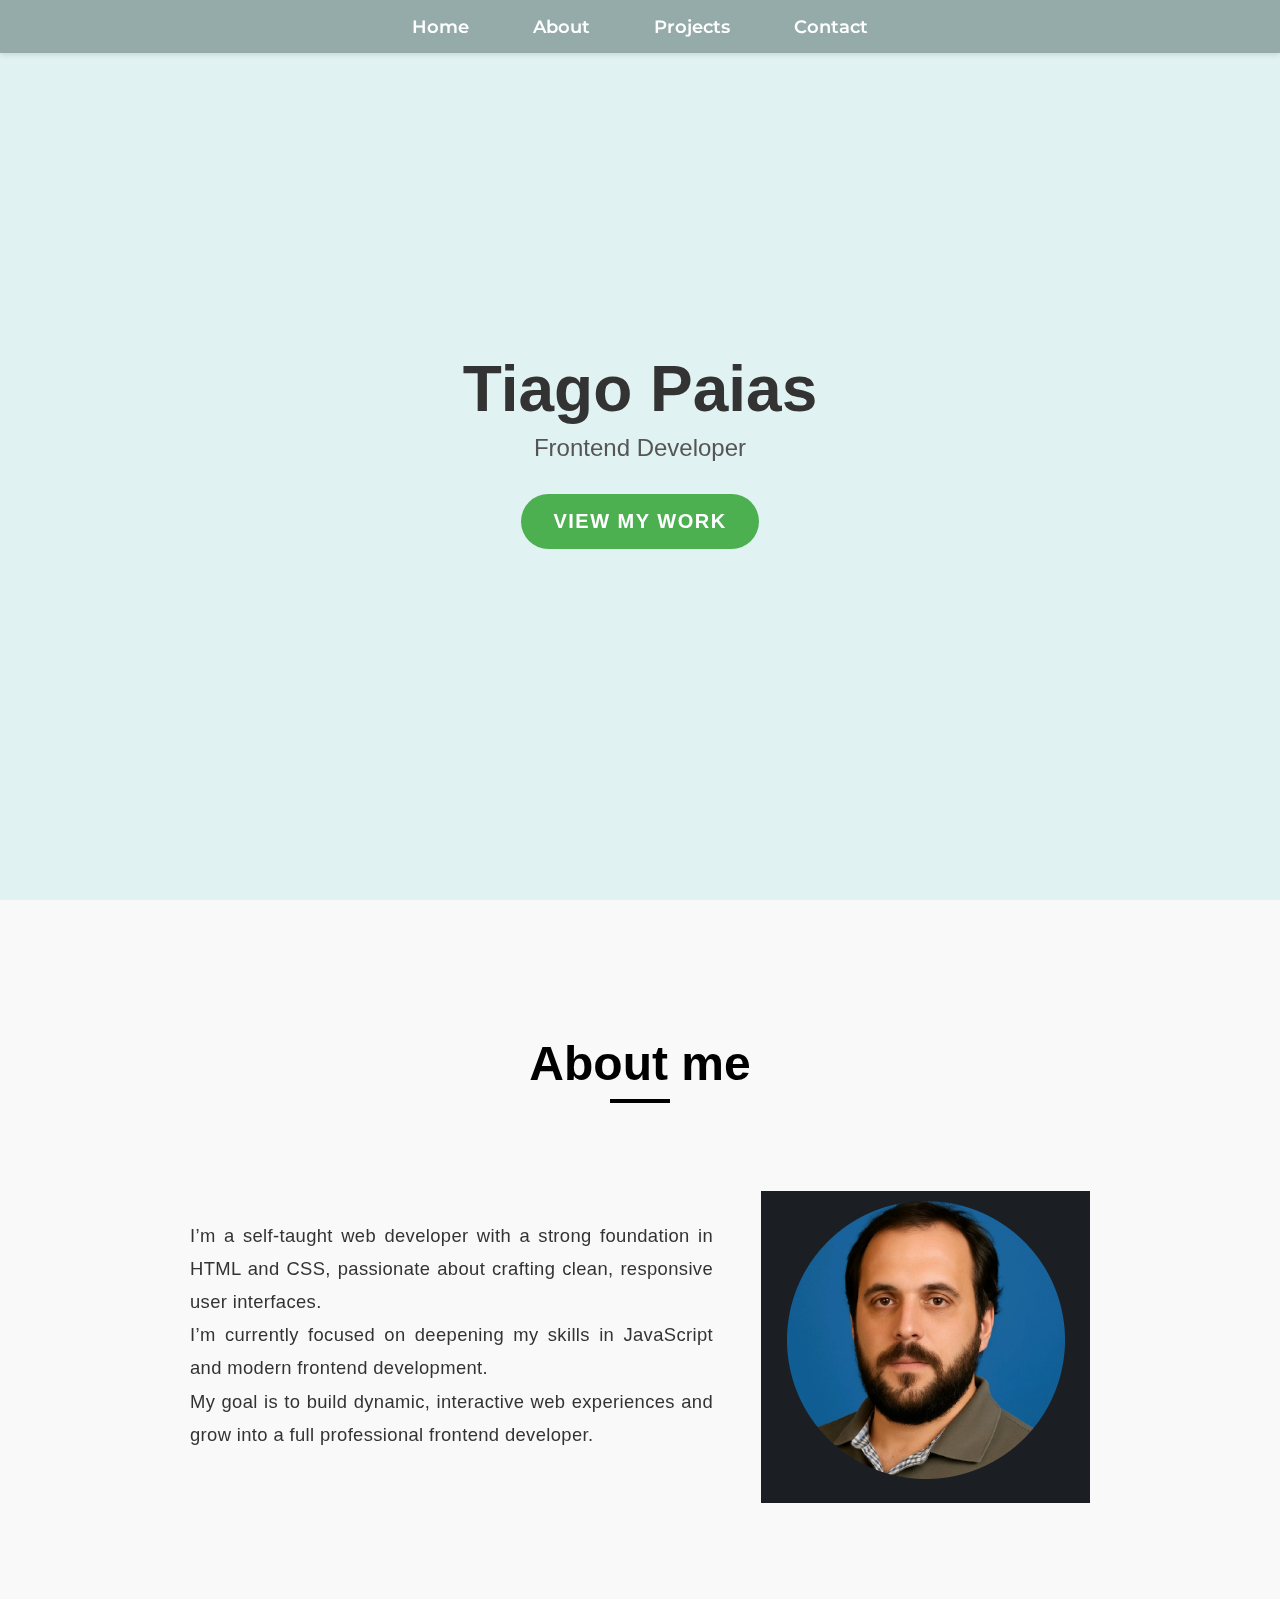
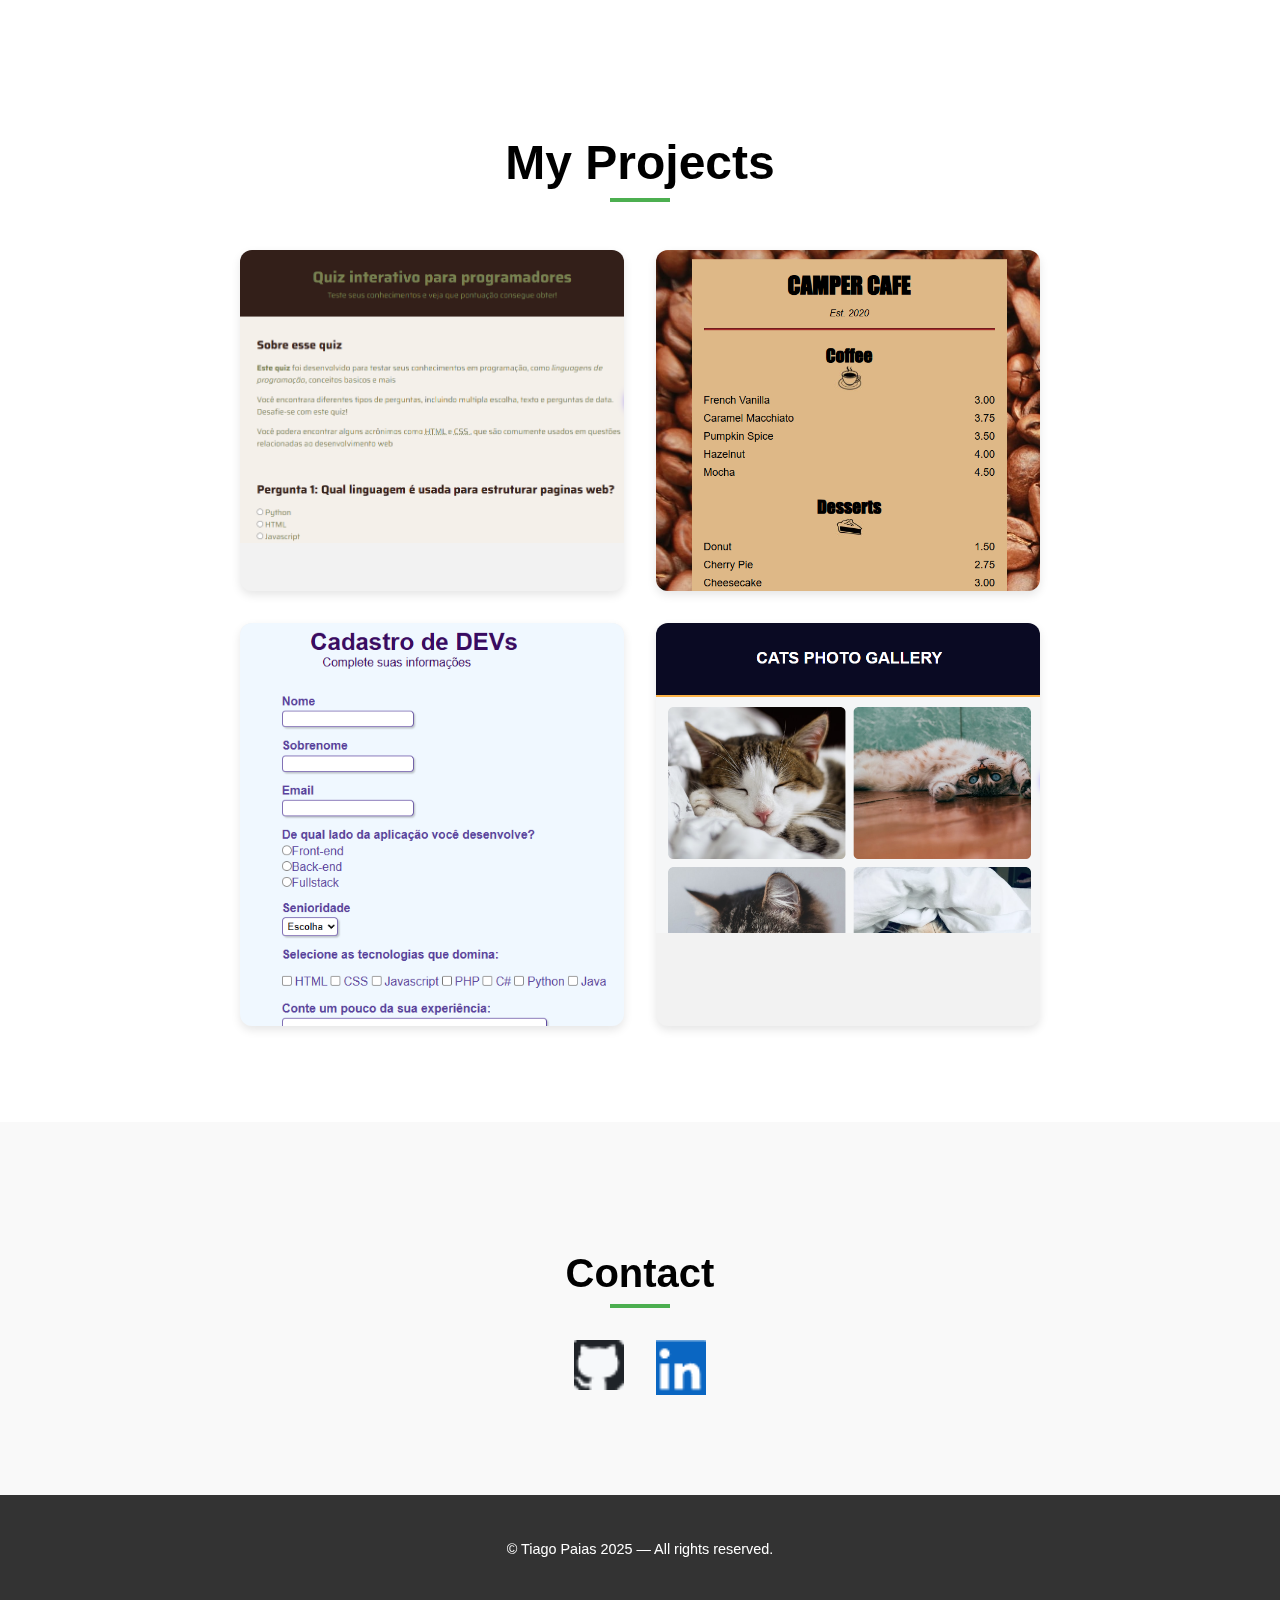
<file: Portfolio/index.html>
<!DOCTYPE html>
<html lang="en">
<head>
    <link href="https://fonts.googleapis.com/css2?family=Montserrat:wght@500;600&display=swap" rel="stylesheet">
    <meta charset="UTF-8">
    <meta name="viewport" content="width=device-width, initial-scale=1.0">
    <link rel="stylesheet" href="stylee.css">
</head>
<body>
   <nav id="navbar">
  <ul>
    <li><a href="#welcome-section">Home</a></li>
    <li><a href="#about">About</a></li>
    <li><a href="#projects">Projects</a></li>
    <li><a href="#contact">Contact</a></li>
  </ul>
</nav>



    <section id="welcome-section">
        <h1>Tiago Paias</h1>
        <p>Frontend Developer</p>
        <a href="#projects" class="cta-button">View My Work</a>
    </section>
    <section id="about">
        <h2>About me</h2>
        <div class="about-content">
        <p>I’m a self-taught web developer with a strong foundation in HTML and CSS, passionate about crafting clean, responsive user interfaces.
            <br>
I’m currently focused on deepening my skills in JavaScript and modern frontend development.<br>
My goal is to build dynamic, interactive web experiences and grow into a full professional frontend developer.</p>
        <img src="paias.png" alt="Minha foto">
        </div>
    </section>
    <section id="projects">
        <h2>My Projects</h2>
    <div class="projects-container">
        <div class="project-tile"><a href="https://github.com/tpaias1989/projetos/tree/main/Questionario"><img src="projeto1.png" alt="quiz"></a></div>
        <div class="project-tile"><a href="https://github.com/tpaias1989/projetos/tree/main/Menu-Cafe"><img src="projeto2.png" alt="cafe"></a></div>
        <div class="project-tile"><a href="https://github.com/tpaias1989/projetos/tree/main/Formulario"><img src="projeto3.png" alt="cadastro"></a></div>
        <div class="project-tile"><a href="https://github.com/tpaias1989/projetos/tree/main/Photo-Gallery"><img src="projeto4.png" alt="gatos"></a></div>
    </div>
    </section>
    <section id="contact">
        <h2>Contact</h2>
        <div class="contact-links">
        <a href="https://github.com/tpaias1989" id="github" target="_blank"><img src="github.png" alt="github"></a>
        <a href="https://www.linkedin.com/in/tiagopaias1989" id="linkedin" target="_blank"><img src="linkedin.png" alt="linkedin"></a>
        </div>
    </section>
</body>
<footer>
    <p>© Tiago Paias 2025 — All rights reserved.</p>
</footer>
</file>
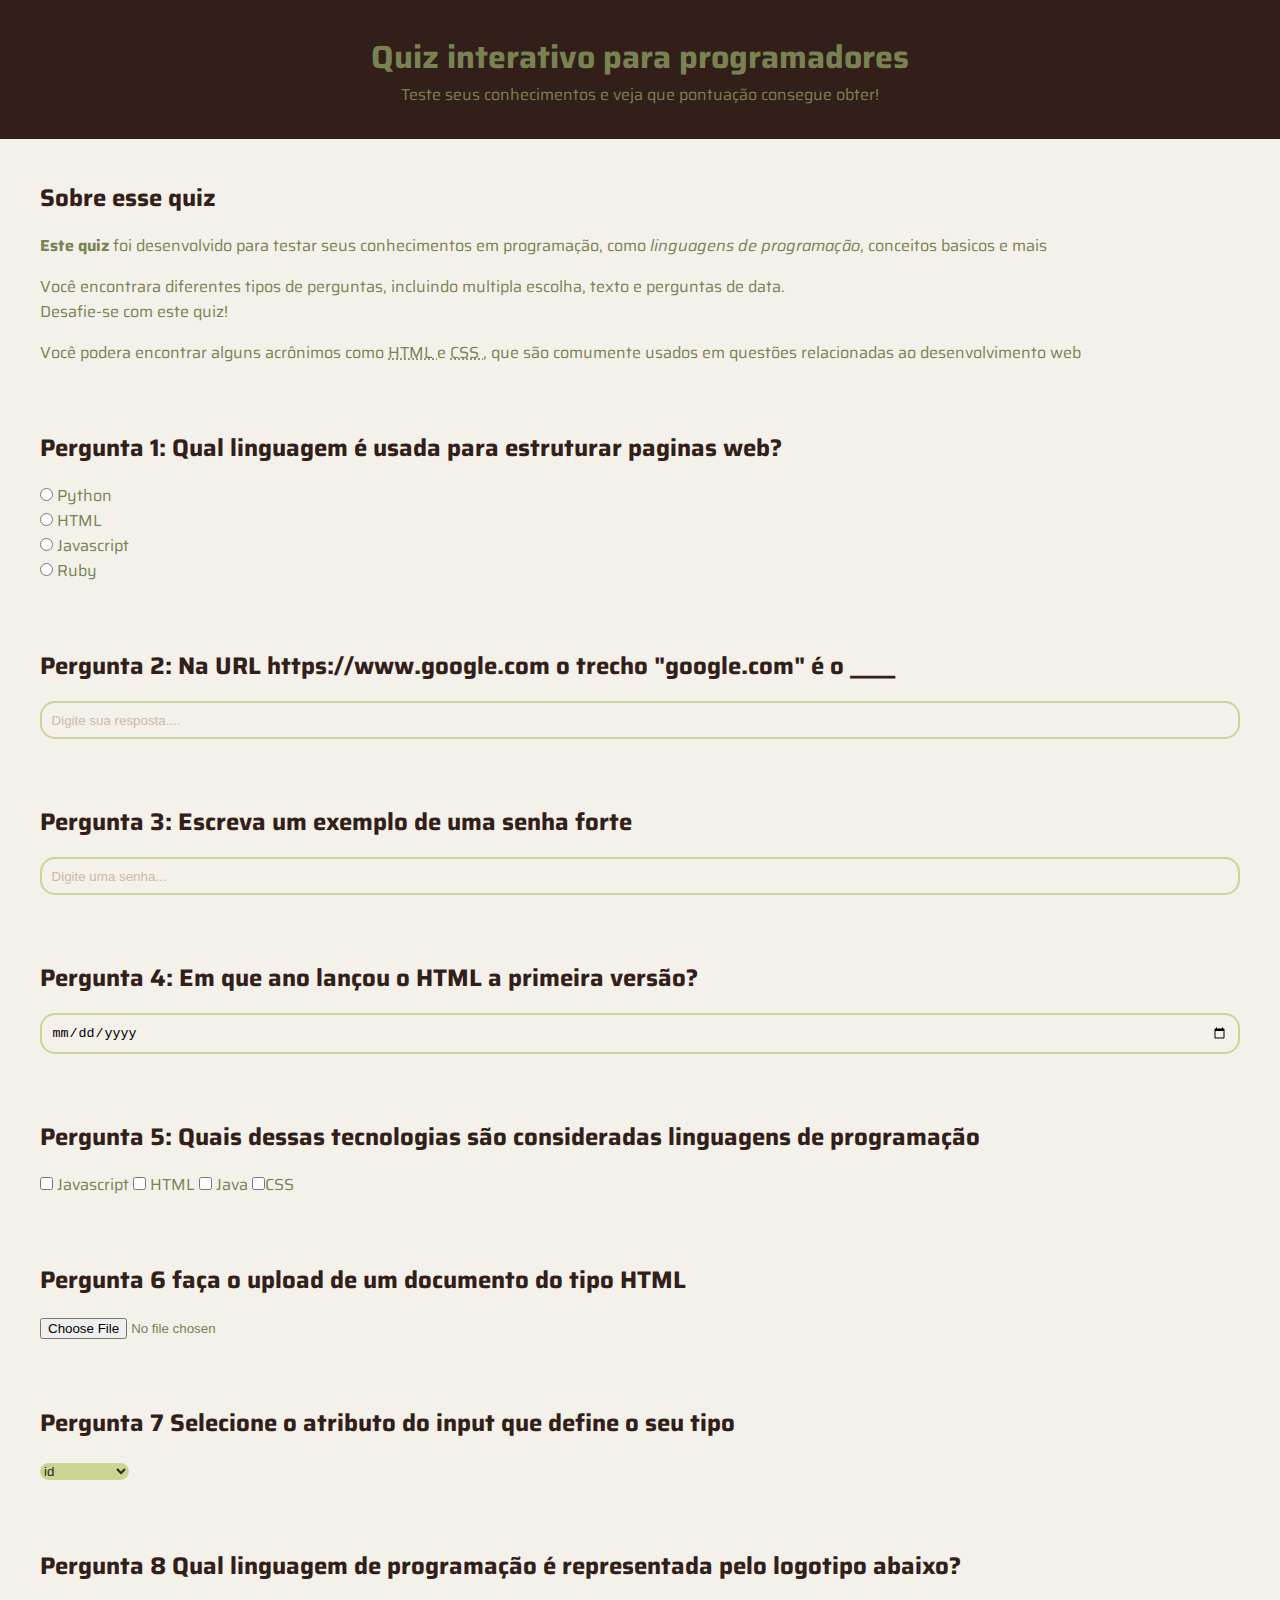
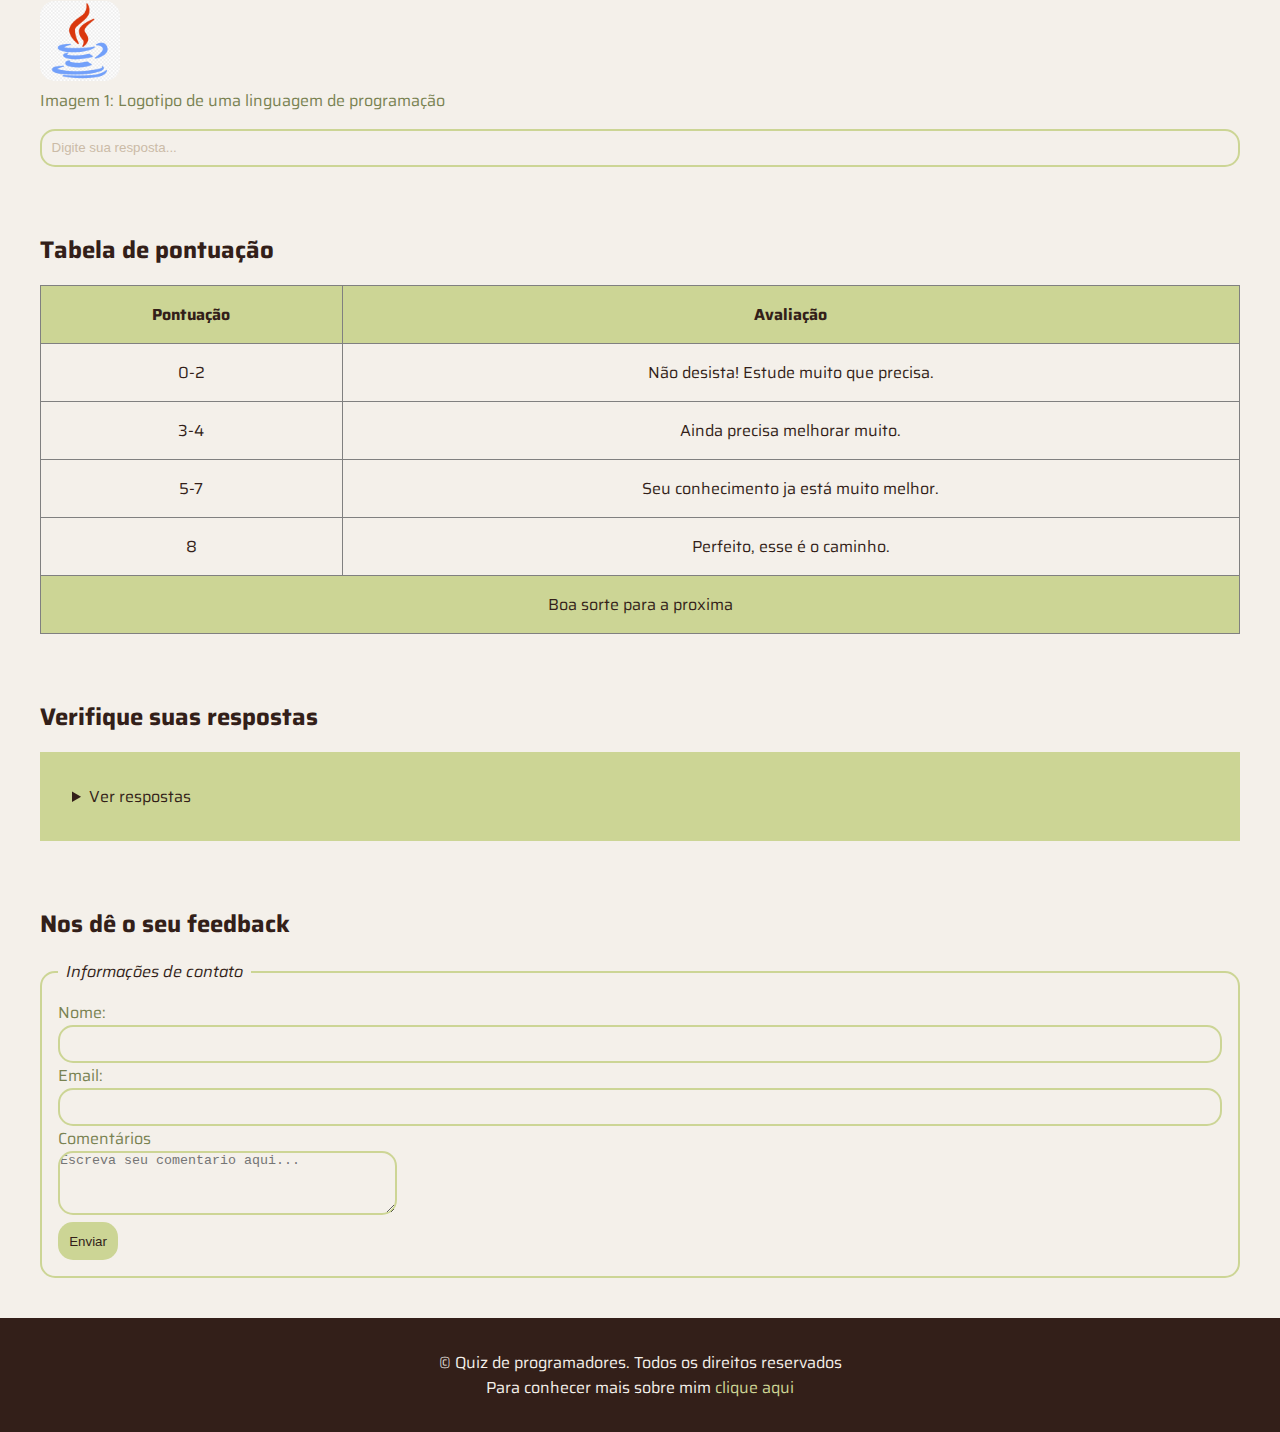
<file: Questionario/index.html>
<!DOCTYPE html>

<html>
    <head>
        <title>Quiz para programadores</title>
        <meta name="description" content="Um quiz interativo para testar seus conhecimentos">
        <link rel="stylesheet" href="style.css">
    </head>
    <body>
        <header>
            <h1>Quiz interativo para programadores</h1>
            <p>Teste seus conhecimentos e veja que pontuação consegue obter!</p>
        </header>
        <main>
            <!--Introdução-->
            <section>
                <h2>Sobre esse quiz</h2>
                <p><strong>Este quiz</strong> foi desenvolvido para testar seus 
                   conhecimentos em programação, como <em>linguagens de programação</em>, conceitos basicos e mais</p>
                <p>Você encontrara diferentes tipos de perguntas, incluindo multipla escolha, texto e perguntas de data. <br> Desafie-se com este
                quiz!</p>
                <p>Você podera encontrar alguns acrônimos como <abbr title="HyperText Markup Language"> HTML </abbr> e <abbr title="Cascading Style Sheets"> CSS </abbr>, que são
                comumente usados em questões relacionadas ao desenvolvimento web
                </p>
            </section>
            <!--Pergunta 1 multipla escolha-->
            <section>
                <h2>Pergunta 1: Qual linguagem é usada para estruturar paginas web?</h2>
                <form>
                    <input type="radio" value="Python" id="p1a" name="pergunta1">
                    <label for="p1a">Python</label><br>
                    <input type="radio" value="HTML" id="p1b" name="pergunta1">
                    <label for="p1b">HTML</label><br>
                    <input type="radio" value="Javascript" id="p1c" name="pergunta1">
                    <label for="p1c">Javascript</label><br>
                    <input type="radio" value="Ruby" id="p1d" name="pergunta1">
                    <label for="p1d">Ruby</label>
                </form>
            </section>
            <!--Pergunta 2 texto-->
            <section>
                <h2>Pergunta 2: Na URL https://www.google.com o trecho "google.com" é o _____</h2>
                <form action="">
                    <input type="text" id="p2" name="pergunta2"
                    placeholder="Digite sua resposta....">
                </form>
            </section>
            <!--Pergunta 3 senha-->
            <section>
                <h2>Pergunta 3: Escreva um exemplo de uma senha forte</h2>
                <form>
                    <input type="password" id="p3" name="pergunta3" placeholder="Digite uma senha...">
                </form>
            </section>
            <!--Pergunta 4 data-->
            <section>
                <h2>Pergunta 4: Em que ano lançou o HTML a primeira versão? </h2>
                <form>
                    <input type="date" id="p4" name="pergunta4">
                </form>
            </section>
            <!--Pergunta 5 selecção multipla-->
            <section>
            <h2>Pergunta 5: Quais dessas tecnologias são consideradas linguagens de programação</h2>
            <form>
                <input type="checkbox" id="p5a" name="pergunta5" value="Javascript">
                <label for="p5a">Javascript</label>
                <input type="checkbox" id="p5b" name="pergunta5" value="HTML">
                <label for="p5b">HTML</label>
                <input type="checkbox" id="p5c" name="pergunta5" value="Java">
                <label for="p5c">Java</label>
                <input type="checkbox" id="p5d" name="pergunta5" value="CSS>
                <label for="p5d">CSS</label>
            </form>
            </section>
            <!--Pergunta 6 upload-->
            <section>
                <h2>Pergunta 6 faça o upload de um documento do tipo HTML</h2>
                <form>
                    <input type="file" id="p6" name="pergunta6">
                </form>
            </section>
            <!--Pergunta 7 menu suspenso-->
            <section>
                <h2>Pergunta 7 Selecione o atributo do input que define o seu tipo</h2>
                <form>
                    <select name="pergunta7" id="p7">
                        <option value="id">id</option>
                        <option value="type">type</option>
                        <option value="placeholder">placeholder</option>
                    </select>
                </form>
            </section>
            <!--Pergunta 8 imagem-->
            <section>
                <h2>Pergunta 8 Qual linguagem de programação é representada pelo logotipo abaixo?</h2>
                <figure>
                <img src="java.png" alt="Logotipo de uma imagem de programação"> <br>
                <figcaption>Imagem 1: Logotipo de uma linguagem de programação</figcaption>
                </figure>
                <input type="text" id="p8" name="pergunta8" placeholder="Digite sua resposta..." >
            </section>
            <!--Tabela de pontuação-->
            <section>
                <h2>Tabela de pontuação</h2>
                <table border="1">
                    <thead>
                        <tr>
                            <th>Pontuação</th>
                            <th>Avaliação</th>
                        </tr>
                    </thead>
                    <tbody>
                    <tr>
                        <td>0-2</td>
                        <td>Não desista! Estude muito que precisa.</td>
                    </tr>
                    <tr>
                        <td>3-4</td>
                        <td>Ainda precisa melhorar muito.</td>
                    </tr>
                    <tr>
                        <td>5-7</td>
                        <td>Seu conhecimento ja está muito melhor.</td>
                    </tr>
                    <tr>
                        <td>8</td>
                        <td>Perfeito, esse é o caminho.</td>
                    </tr>
                    </tbody>
                    <tfoot>
                        <tr>
                            <td colspan="2">Boa sorte para a proxima</td>
                        </tr>
                    </tfoot>
                </table>
            </section>
            <!--Lista de Respostas-->
            <section>
                <h2>Verifique suas respostas</h2>
                <details>
                    <summary>Ver respostas</summary>
                <ol>
                    <li>HTML</li>
                    <li>Dominio</li>
                    <li>Ab23!kao8anmd#</li>
                    <li>1991</li>
                    <li>Javascript, Java</li>
                    <li>Arquivo deve ter extensão HTML</li>
                    <li>Type</li>
                    <li>Java</li>
                </ol>
                </details>
            </section>
            <!--Feedback-->
            <section>
                <h2>Nos dê o seu feedback</h2>
                <form>
                    <fieldset>
                        <legend><em>Informações de contato</em></legend>
                    <label for="name">Nome:</label>
                    <input type="text" id="name" name="name"><br>
                    <label for="email">Email:</label>
                    <input type="email" id="email" name="email"><br>
                    <label for="comentarios">Comentários</label><br>
                    <textarea name="comentarios" id="comentarios" rows="4" cols="40" placeholder="Escreva seu comentario aqui..."></textarea><br>
                    <button onclick="alert('Obrigado! feedback recebido')">Enviar</button>
                    </fieldset>
                </form>
            </section>

        </main>
        <footer>
            <p class="paragrafo-footer"> &copy Quiz de programadores. Todos os direitos reservados</p>
            <p class="paragrafo-footer"> Para conhecer mais sobre mim <a href="sobremim.html" target="_blank">clique aqui</a></p>
        </footer>
    </body>
</html>
</file>
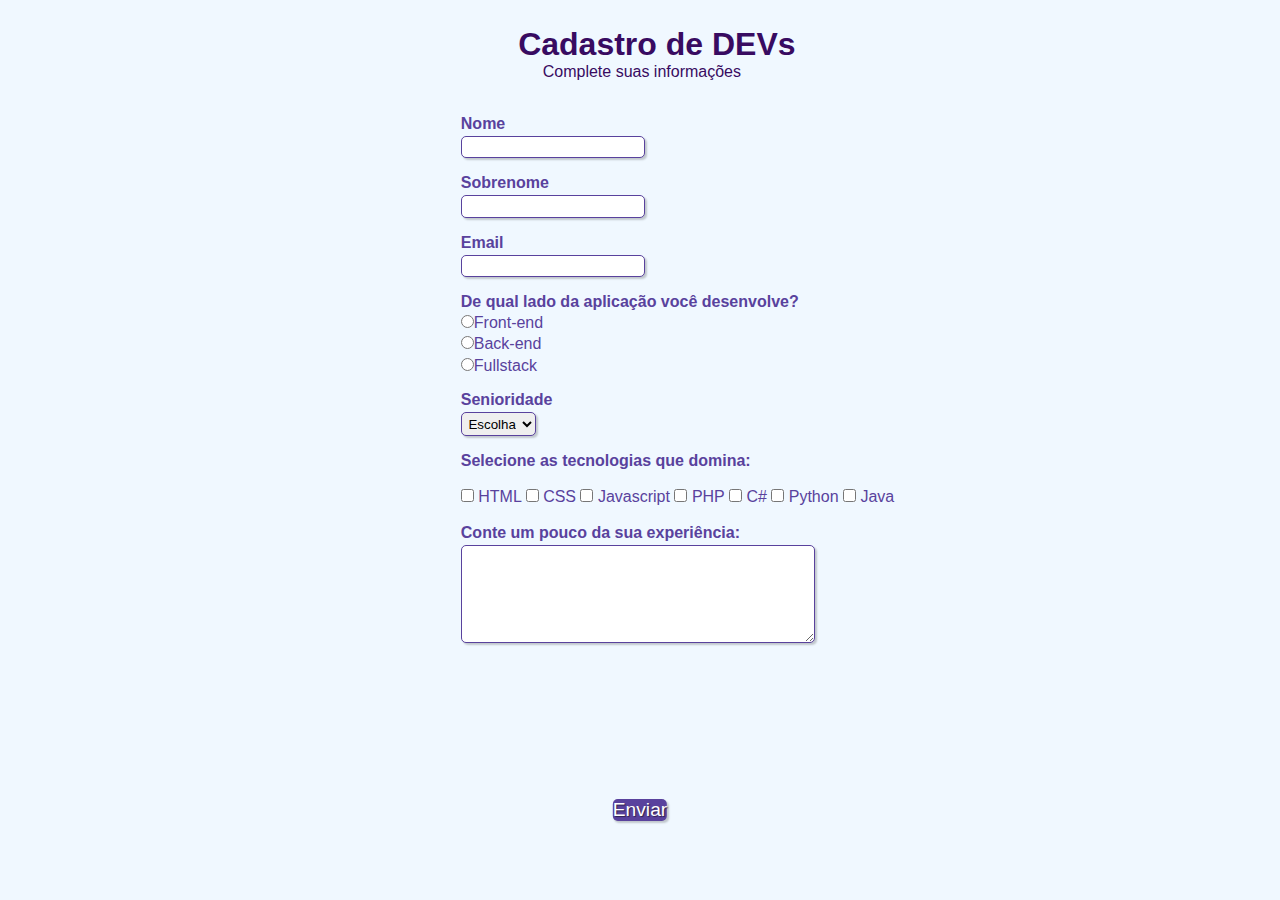
<file: Formulario/formulario.html>
<!DOCTYPE html>
<html lang="en">
<head>
    <meta charset="UTF-8">
    <meta name="viewport" content="width=device-width, initial-scale=1.0">
    <link rel="stylesheet" type="text/CSS" href="formulario.css">
    <title>Document</title>
</head>
<body>
    <div class="campo">
        <h1 id="titulo">Cadastro de DEVs</h1>
        <p id="subtitulo">Complete suas informações</p>
        <br>
    </div>
    <form>
        <fieldset class="grupo">
            <div class="campo">
                <label for="nome"><strong>Nome</strong></label>
                <input type="text" name="nome" id="nome" required>
            </div>
            <div class="campo">
                <label for="sobrenome"><strong>Sobrenome</strong></label>
                <input type="text" name="sobrenome" id="sobrenome" required>
            </div>
        </fieldset>
            <div class="campo">
                <label for="email"><strong>Email</strong></label>
                <input type="email" name="email" id="email" required>
            </div>
            <div class="campo">
                <label><strong>De qual lado da aplicação você desenvolve?</strong></label>
                <label>
                    <input type="radio" name="devweb" value="frontend">Front-end
                </label>
                <label>
                    <input type="radio" name="devweb" value="backend">Back-end
                </label>
                <label>
                    <input type="radio" name="devweb" value="fullstack">Fullstack
                </label>
            </div>
            <div class="campo">
                <label for="senioridade"><strong>Senioridade</strong></label>
                <select id="senioridade">
                    <option selected disabled value="">Escolha</option>
                    <option>Junior</option>
                    <option>Pleno</option>
                    <option>Senior</option>
                </select>
            </div>
            <fieldset class="grupo">
                <div id="check">
                    <label><strong>Selecione as tecnologias que domina:</strong></label><br><br>
                    <input type="checkbox" id="tecnologia1" name="tecnologia1" value="HTML">
                    <label for="tecnologia1">HTML</label>
                    <input type="checkbox" id="tecnologia2" name="tecnologia2" value="CSS">
                    <label for="tecnologia2">CSS</label>
                    <input type="checkbox" id="tecnologia3" name="tecnologia3" value="Javascript">
                    <label for="tecnologia3">Javascript</label>
                    <input type="checkbox" id="tecnologia4" name="tecnologia4" value="PHP">
                    <label for="tecnologia4">PHP</label>
                    <input type="checkbox" id="tecnologia5" name="tecnologia5" value="C#">
                    <label for="tecnologia5">C#</label>
                    <input type="checkbox" id="tecnologia6" name="tecnologia6" value="Python">
                    <label for="tecnologia6">Python</label>
                    <input type="checkbox" id="tecnologia7" name="tecnologia7" value="Java">
                    <label for="tecnologia7">Java</label>
                </div>
            </fieldset>
            <div class="campo">
                <br>
                <label><strong>Conte um pouco da sua experiência:</strong></label>
                <textarea rows="6" style="width: 26em" id="experiencia" name="experiencia"></textarea>
            </div><br>
            <button class="botao" type="submit">Enviar</button>
    </form>
</body>
</html>
</file>
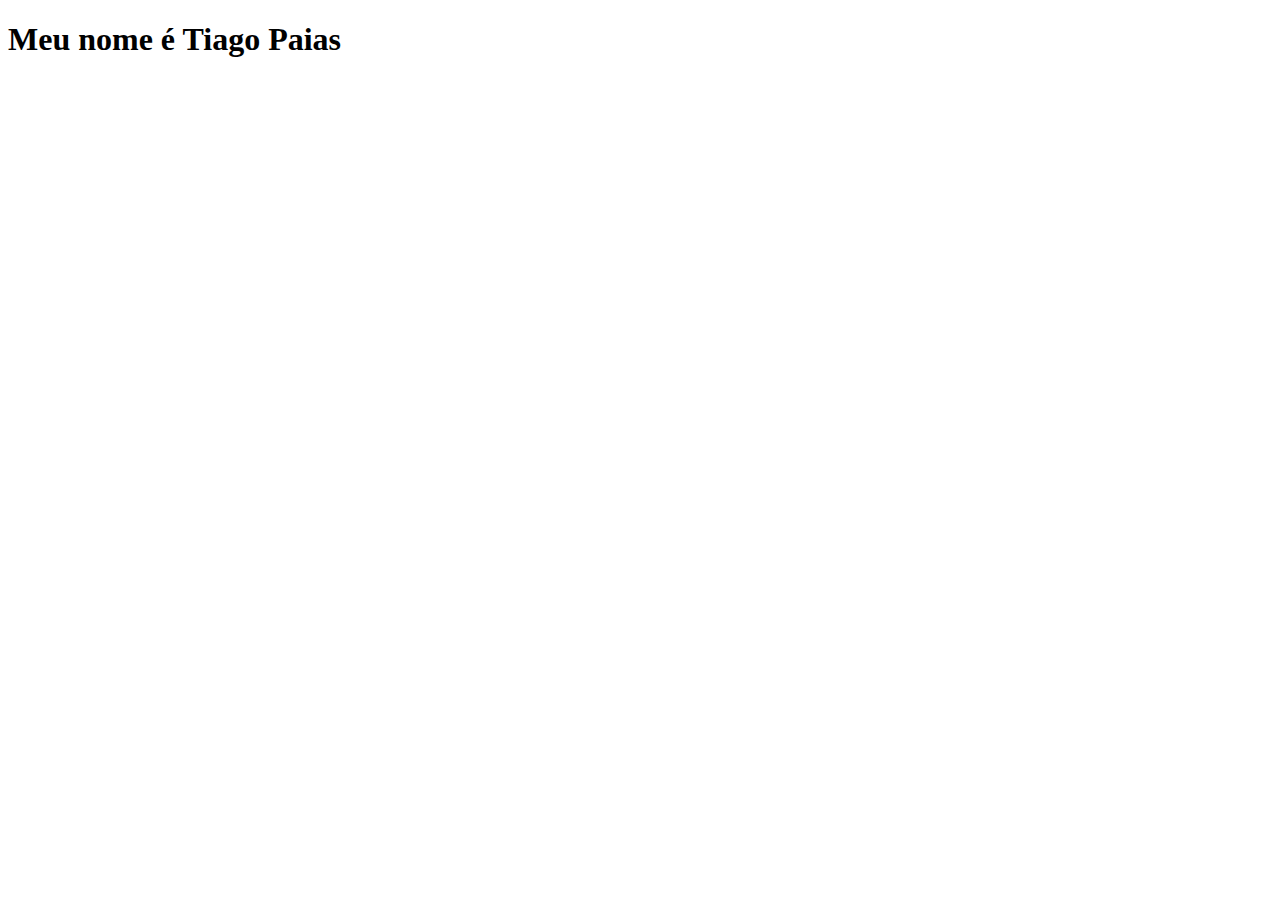
<file: Questionario/sobremim.html>
<!DOCTYPE html>
<html lang="pt-br">
<head>
    <meta charset="UTF-8">
    <meta name="viewport" content="width=device-width, initial-scale=1.0">
    <title>Sobre mim</title>
</head>
<body>
    <h1>Meu nome é Tiago Paias</h1>
</body>
</html>
</file>
<file: Portfolio/stylee.css>
nav {
  position: fixed;
  top: 0;
  width: 100%;
  background-color: rgba(255, 255, 255, 0.95);
  box-shadow: 0 2px 5px rgba(0,0,0,0.1);
  display: flex;
  justify-content: center;
  gap: 2rem;
  padding: 1rem 0;
  z-index: 1000;
  font-weight: 600;
  font-family: 'Segoe UI', Tahoma, Geneva, Verdana, sans-serif;
}

nav a {
  color: #333;
  text-decoration: none;
  font-size: 1.1rem;
  transition: color 0.3s ease;
  padding: 0.25rem 0.5rem;
}

nav a:hover {
  color: #4CAF50; 
  border-bottom: 2px solid #4CAF50;
}

body {
  margin: 0;
  padding: 0;
  box-sizing: border-box;
  font-family: 'Segoe UI', Tahoma, Geneva, Verdana, sans-serif;
  overflow-x: hidden;
}

@media (max-width: 768px) {

  nav {
    flex-direction: column;
    padding: 1rem 0;
    gap: 1rem;
  }

  .about-content {
    flex-direction: column;
    text-align: center;
    padding: 0 1rem;
  }

  .about-content img {
    width: 100%;
    max-width: 300px;
  }

  .projects-container {
    grid-template-columns: 1fr;
    padding: 0 1rem;
  }

  .project-tile {
    width: 100%;
  }

  .cta-button {
    font-size: 1rem;
    padding: 0.8rem 1.2rem;
  }

  .contact-links {
    flex-direction: column;
    gap: 1.5rem;
  }

  footer {
    font-size: 0.8rem;
    padding: 1.5rem 1rem;
  }
}

.projects-container {
    display:grid;
    grid-template-columns: repeat(2, 1fr);
    gap: 2rem;
    max-width: 800px;
    margin: 0 auto;
}
@media (max-width: 768px) {
  .projects-container {
    grid-template-columns: 1fr; 
    padding: 0 1rem;
  }
}

.project-tile {
    background-color: #f2f2f2;
  border-radius: 12px;
  overflow: hidden;
  box-shadow: 0 4px 10px rgba(0,0,0,0.1);
  transition: transform 0.3s ease, box-shadow 0.3s ease;
}
@media (max-width: 768px) {
  .project-tile {
    width: 100%;
  }
}
.project-tile:hover {
  transform: translateY(-5px);
  box-shadow: 0 8px 20px rgba(0, 0, 0, 0.15);
}

#projects {
  padding: 6rem 1rem;
  background-color: #fff;
  text-align: center;
}

#projects h2 {
  font-size: 3rem;
  margin-bottom: 3rem;
  position: relative;
}

#projects h2::after {
  content: "";
  display: block;
  width: 60px;
  height: 4px;
  background-color: #4CAF50;
  margin: 0.5rem auto 0 auto;
}


.project-tile img {
  width: 100%;
  display:block
}

.project-tile img:hover {
  transform: scale(1.05);
  box-shadow: 0 8px 15px rgba(0,0,0,0.2);
}

.project-tile h3 {
  font-size: 1.2rem;
  margin: 1rem 0;
  color: #333;
  font-weight: 600;
  text-align: center;
}


#about {
  padding-top: 6rem;
  padding-bottom: 6rem;
  background-color: #f9f9f9;
}
#about h2 {
  font-size: 3rem;
  font-weight: 700;
  text-align: center;
  margin-bottom: 2rem;
  position: relative;
}
#about h2::after {
  content:"" ;
  display:block;
  width:60px;
  height:4px;
  background-color: #000;
  margin: 0.5rem auto 0 auto;
}
#about p {
  max-width: 700px;
  margin: 0 auto;
  line-height: 1.8;
  font-size: 1.15rem;
  color: #333;
  font-weight: 400;
  font-family: 'Segoe UI', Tahoma, Geneva, Verdana, sans-serif;
  text-align: justify;
  letter-spacing: 0.02em;
}
.about-content {
  display: flex;
  gap: 3rem;
  align-items: center;
  max-width: 900px;
  margin: 0 auto;
  padding-top: 2rem;
}
@media (max-width:768px) {
  .about-content {
    flex-direction: column;
  }
}
.about-content img {
  max-width: 80%;
  margin-top: 1.5rem;
}
#welcome-section {
  display: flex;
  flex-direction: column;
  justify-content: center;
  align-items: center;
  height: 100vh; 
  text-align: center;
  background-color: #e0f2f1; 
  padding: 0 1rem;
}

#welcome-section h1 {
  font-size: 4rem;
  margin: 0;
  font-weight: 700;
  font-family: 'Segoe UI', Tahoma, Geneva, Verdana, sans-serif;
  color: #333;
}

#welcome-section p {
  font-size: 1.5rem;
  margin: 0.5rem 0 2rem;
  color: #555;
}

.cta-button {
  background-color: #4CAF50;
  color: white;
  padding: 1rem 2rem;
  font-size: 1.25rem;
  font-weight: 600;           
  font-family: 'Segoe UI', Tahoma, Geneva, Verdana, sans-serif; 
  letter-spacing: 1.5px;      
  text-transform: uppercase;  
  border-radius: 30px;
  text-decoration: none;
  transition: background-color 0.3s ease, transform 0.3s ease;
  border: none;
  cursor: pointer;
}


.cta-button:hover {
  background-color: #388e3c;
  transform: scale(1.05);
}

#contact {
  background-color: #f9f9f9;
  padding: 6rem 1rem;
  text-align: center;
}

#contact h2 {
  font-size: 2.5rem;
  margin-bottom: 2rem;
  position: relative;
}

#contact h2::after {
  content: "";
  display: block;
  width: 60px;
  height: 4px;
  background-color: #4CAF50;
  margin: 0.5rem auto 0 auto;
}

.contact-links {
  display: flex;
  justify-content: center;
  gap: 2rem;
  margin-top: 2rem;
}

.contact-links img {
  width: 50px;
  transition: transform 0.3s ease;
}

.contact-links img:hover {
  transform: scale(1.1);
}

footer {
  background-color: #333;
  color: #fff;
  text-align: center;
  padding: 2rem 1rem;
  font-size: 0.9rem;
}
#navbar {
  position: fixed;
  top: 0;
  width: 100%;
  background-color: rgba(0, 0, 0, 0.3); /* fundo escuro transparente */
  padding: 1rem 2rem;
  display: flex;
  justify-content: flex-end;
  z-index: 10;
  backdrop-filter: saturate(180%) blur(20px); /* efeito blur tipo vidro fosco */
  -webkit-backdrop-filter: saturate(180%) blur(20px);
}

#navbar {
  position: fixed;
  top: 0;
  width: 100%;
  background-color: rgba(0,0,0,0.3);
  padding: 1rem 2rem;
  backdrop-filter: saturate(180%) blur(20px);
  -webkit-backdrop-filter: saturate(180%) blur(20px);
  z-index: 10;
  display: flex;
  justify-content: center; /* Centraliza o conteúdo */
  box-sizing: border-box;
}

#navbar ul {
  list-style: none;
  display: flex;
  gap: 3rem;
  margin: 0;
  padding: 0;
}

#navbar ul li a {
  font-family: 'Montserrat', sans-serif;
  font-weight: 600;
  font-size: 1.1rem;
  color: white;
  text-decoration: none;
  transition: color 0.3s ease;
  cursor: pointer;
}

#navbar ul li a:hover,
#navbar ul li a:focus {
  color: #61dafb;
  outline: none;
}
html {
  scroll-behavior: smooth;
}
</file>
<file: Questionario/style.css>
@import url('https://fonts.googleapis.com/css2?family=Dancing+Script:wght@400..700&family=Saira:ital,wght@0,100..900;1,100..900&display=swap');
* {
    margin: 0;
    padding: 0;
    box-sizing: border-box;
}
body {
    background-color: #F4F0EA;
    color: #798252;
    font-family: "Saira", sans-serif;
    font-weight: 400;
}
header {
    padding: 2rem;
    background-color: #331F19;
    text-align: center;
}
main {
    padding: 1.5rem;
    display: flex;
    flex-direction: column;
    gap: 2rem;
}
section {
    padding: 1rem;
    display: flex;
    flex-direction: column;
    gap: 1rem;
}
h2 {
    color: #331F19;
    gap: 1.2rem;
}
input[type="radio"],input[type="checkbox"] {
    accent-color: #CCD595;
}
input[type="text"],input[type="password"],input[type="date"],input[type="email"] {
    width: 100%;
    padding: 0.6rem;
    border: 2px solid #CCD595;
    outline: none;
    border-radius: 15px;
    background-color: transparent;
}
input::placeholder {
    color: #CBBBA7;
}
select {
    cursor:pointer;
    background-color: #CDD595;
    color: #331F19;
    border-radius: 15px;
    outline: none;
    border: none;
}
img {
    width: 5rem;
    border-radius: 15px;
}
table {
    width: 100%;
    border-collapse: collapse;
}
th {
    background-color: #CCD595;
    color: #331F19;
    padding: 1rem;
}
td {
    color: #331F19;
    padding: 1rem;
    text-align: center;
}
tfoot td {
    background-color: #CCD595;
    color: #331F19;
    padding: 1rem;
    text-align: center;
}
details {
    background-color: #CCD595;
    color: #331F19;
    padding: 1rem;

}
summary {
    color: #331F19;
    padding: 1rem;
    cursor: pointer;
}
ol {
    margin-left: 1.5rem;
}
ol li {
    padding: 0,4rem;
}
fieldset {
    border: 2px solid #CCD595;
    border-radius: 15px;
    padding: 1rem;
}
legend {
    color: #331F19;
    padding: 0 0.5rem;
}
textarea {
    background-color: transparent;
    outline: none;
    border-radius: 15px;
    border: 2px solid #CDD595;
}
button {
    background-color: #CCD595;
    border: none;
    padding: 0.7rem;
    border-radius: 15px;
    cursor:pointer;
    color: #331F19;
}
footer {
    background-color: #331F19;
    padding: 2rem;
    text-align: center;
}
.paragrafo-footer {
    color: #F4F0EA;
    }
footer a {
    text-decoration: none;
    color: #CDD595;
}
</file>
<file: Formulario/formulario.css>
*{
    margin: 0;
    padding: 0;
}
#titulo {
    font-family: sans-serif;
    color: #380B61;
    margin-left: 7%;
}
#subtitulo {
    font-family: sans-serif;
    color: #380B61;
    margin-left: 10%;
}
fieldset {
    border: 0;
}
body {
    background-color: #F0F8FF;
    font-family: sans-serif;
    font-size: 1em;
    color: #59429d;
    margin-left: 36%;
    margin-top: 2%;
    justify-content: center;
}
input, select, textarea, button {
    border-radius: 5px;
}
.campo {
    margin-bottom: 1em;
}
.campo label {
    margin-bottom: 0.2em;
    color: #59429d;
    display: block;
}
fieldset .grupo .campo {
    float: left;
    margin-right: 1em;
}
.campo input[type="text"], .campo input[type="email"], .campo select, .campo textarea {
    padding: 0.2em;
    border: 1px solid #59429d;
    box-shadow: 2px 2px 2px rgb(0,0,0,0.2);
    display: block;
}
.campo select option {
    padding-right: 1em;
}
.campo input:focus, .campo select:focus, .campo textarea:focus {
    background: #E0E0F8;
}
.botao {
    font-size: 1.2em;
    background: #59429d;
    border: 0;
    margin-bottom: 1em;
    color: #FFFFFF;
    padding: 0,2em 0.6em;
    box-shadow: 2px 2px 2px rgb(0,0,0,0.2);
    text-shadow: 1px 1px 1px rgb(0,0,0,0.5);
    position: absolute;
    top: 90%;
    left: 50%;
    margin-right: 50%;
    transform: translate(-50%,-50%);
}
.botao:hover {
    background: #ccbbff;
    box-shadow: inset 2px 2px 2px rgba(0,0,0,0.2);
    text-shadow: none;
}
#check {
    display: inline-block;
}
</file>
